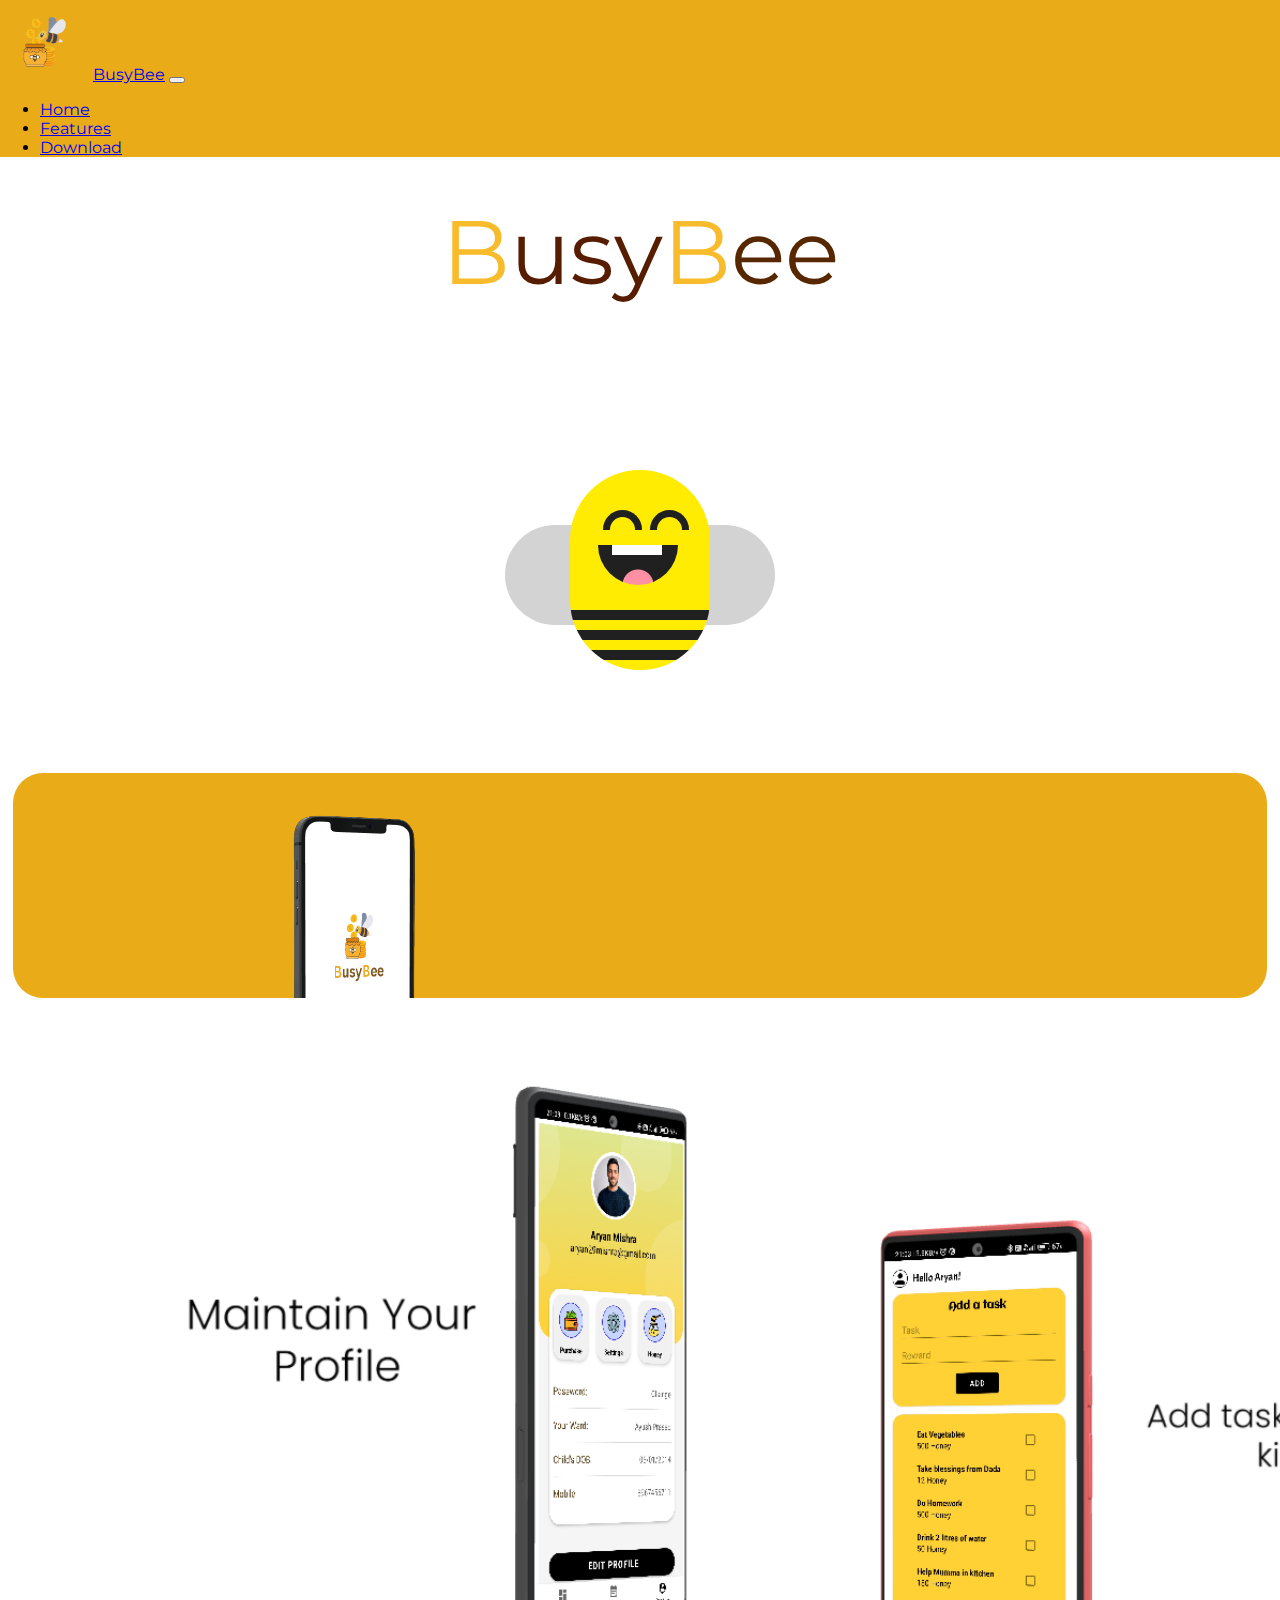
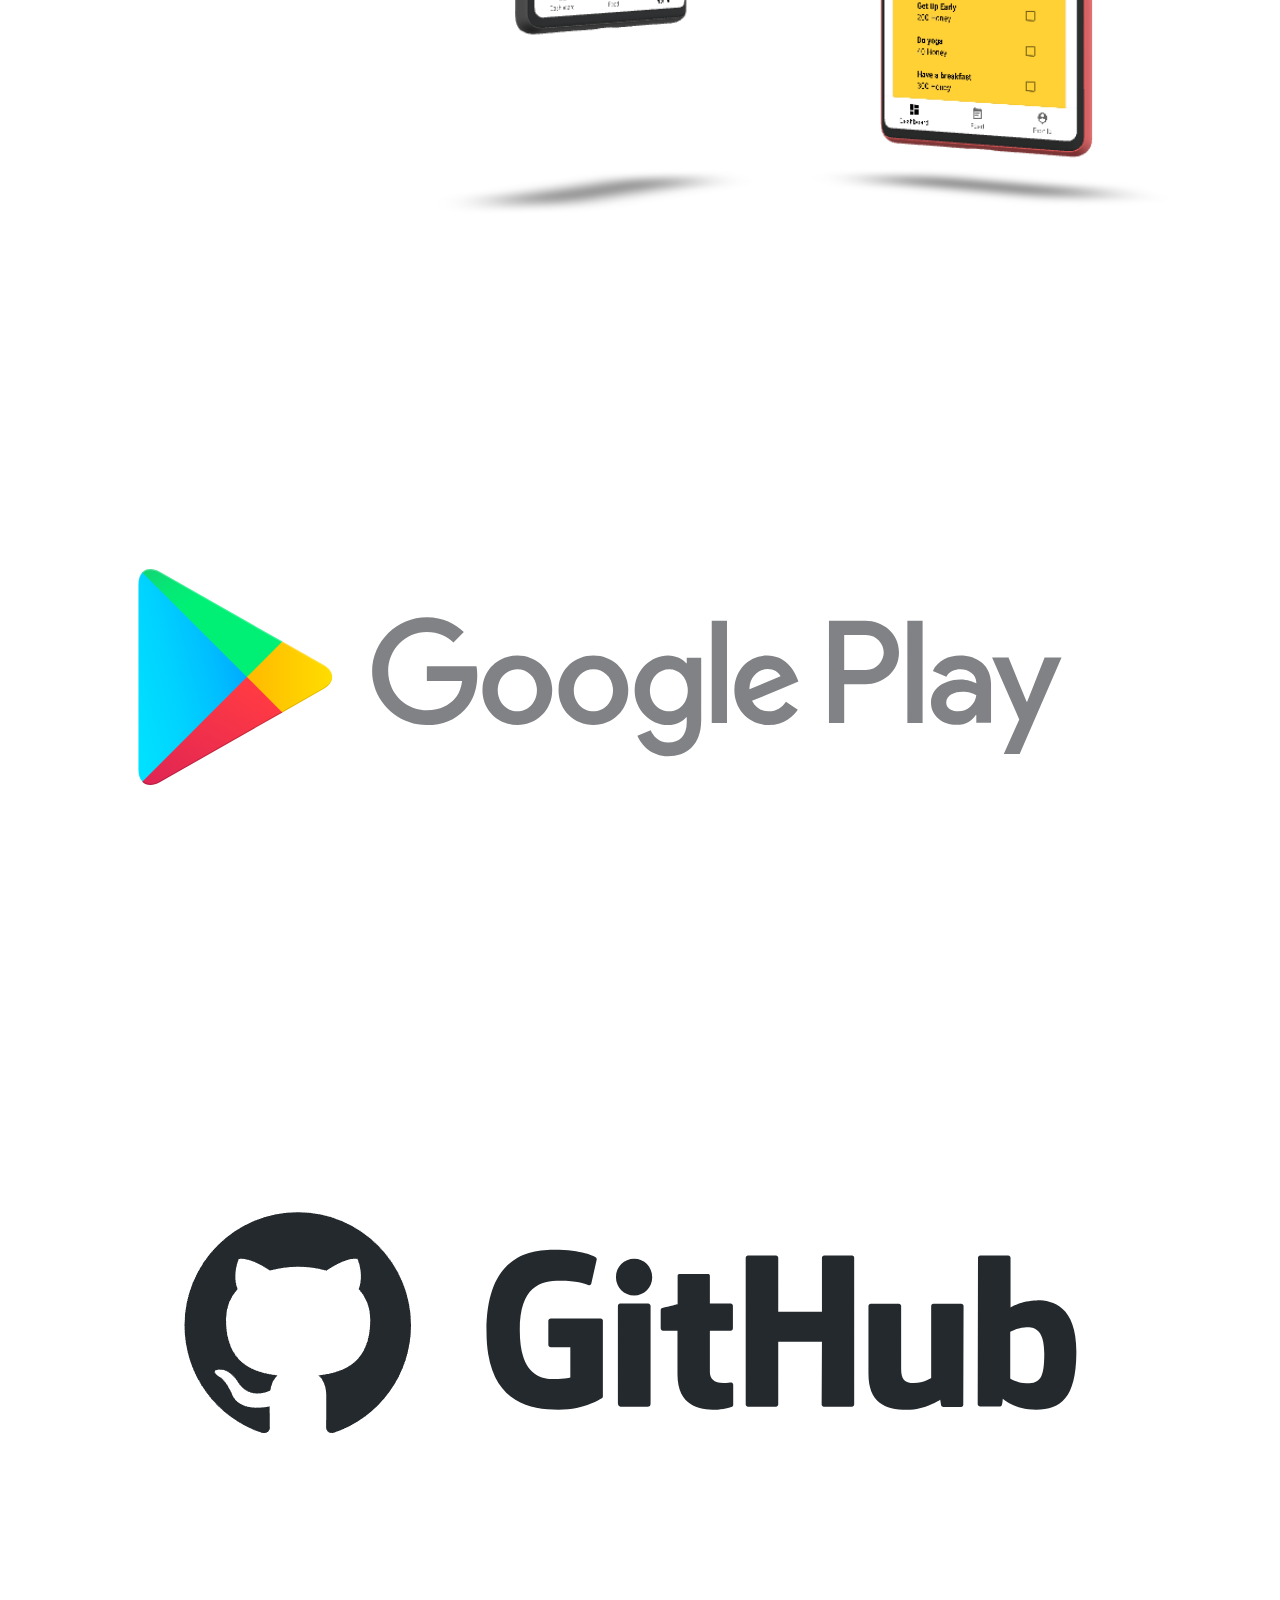
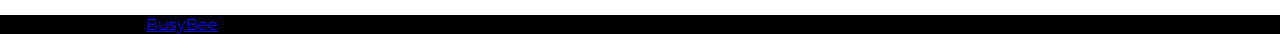
<file: BusyBeeWeb/index.html>
<!DOCTYPE html>
<html lang="en">
  <head>
    <meta charset="UTF-8" />
    <meta http-equiv="X-UA-Compatible" content="IE=edge" />
    <meta name="viewport" content="width=device-width, initial-scale=1.0" />
    <title>BusyBee</title>
    <link rel="stylesheet" href="../BusyBeeWeb/index.css" />
    <link rel="preconnect" href="https://fonts.googleapis.com" />
    <link rel="preconnect" href="https://fonts.gstatic.com" crossorigin />
    <link
      href="https://fonts.googleapis.com/css2?family=Montserrat&display=swap"
      rel="stylesheet"
    />
    <link
      rel="icon"
      type="image/x-icon"
      href="../BusyBeeWeb/images/favicon.png"
    />
    <link
      href="https://cdn.jsdelivr.net/npm/bootstrap@5.3.0-alpha1/dist/css/bootstrap.min.css"
      rel="stylesheet"
      integrity="sha384-GLhlTQ8iRABdZLl6O3oVMWSktQOp6b7In1Zl3/Jr59b6EGGoI1aFkw7cmDA6j6gD"
      crossorigin="anonymous"
    />
    <style>
      @import url("https://fonts.googleapis.com/css2?family=Montserrat&display=swap");
    </style>
  </head>
  <body>
    <nav
      class="navbar navbar-expand-lg sticky-top fs-4"
      style="background-color: #e9ab17; width: 100%"
    >
      <div class="container-fluid">
        <img src="../BusyBeeWeb/images/favicon.png" style="height: 80px" />
        <a class="navbar-brand justify-content-start fs-2 fw-bolder" href="#"
          >BusyBee</a
        >
        <button
          class="navbar-toggler"
          type="button"
          data-bs-toggle="collapse"
          data-bs-target="#navbarNav"
          aria-controls="navbarNav"
          aria-expanded="false"
          aria-label="Toggle navigation"
        >
          <span class="navbar-toggler-icon"></span>
        </button>
        <div
          class="collapse navbar-collapse justify-content-end"
          id="navbarNav"
        >
          <ul class="navbar-nav">
            <li class="nav-item">
              <a class="nav-link active" aria-current="page" href="#">Home</a>
            </li>
            <li class="nav-item">
              <a class="nav-link" href="#Features">Features</a>
            </li>
            <li class="nav-item">
              <a class="nav-link" href="#Download">Download</a>
            </li>
          </ul>
        </div>
      </div>
    </nav>
    <div
      class="container-fluid"
      style="height: 600px; width: 100%; background: rgb(255, 255, 255)"
    >
      <div
        class="d-flex justify-content-center flex-row mx-auto"
        style="position: relative; top: 4%; text-align: center; width: auto"
      >
        <div
          class="fw-bolder mx-auto d-inline-block container-fluid"
          style="position: relative; font-size: 10vh; color: #f8bb2c"
        >
          B<span style="color: rgb(87, 29, 0)">usy</span>B<span
            style="color: rgb(87, 39, 0)"
            >ee</span
          >
        </div>
      </div>

      <div class="bee">
        <div class="eye"></div>
        <div class="antenna"></div>
        <div class="mouth"></div>
      </div>
    </div>
    <div
      class="d-flex justify-content-center h-75"
      style="
        background-color: #e9ab17;
        border-radius: 30px;
        width: auto;
        align-items: center;
        margin-left: 1vw;
        margin-right: 1vw;
        height: 25vh;
      "
    >
      <div>
        <img
          src="../BusyBeeWeb/images/ssintro.png"
          id="introscreen"
          style="height: auto; max-width: 100%"
        />
      </div>
      <div class="fs-2" id="introtext" style="padding: 1vw ;">
        Connect with your kids<br />
        and make parenting a breeze with <br />BusyBee
      </div>
    </div>
    <div
      class="container-fluid"
      id="Features"
      style="margin-left: 2vw; width: auto"
    >
      <img class="container-fluid" src="../BusyBeeWeb/images/sss.png" />
    </div>
    <div class="container fluid d-flex flex-row justify-content-center align-items-center" id="Download">
      <div>
        <a
          href="https://play.google.com"
          target="_blank"
          rel="noopener noreferrer"
        >
          <img
            class="mx-auto w-75"
            src="../BusyBeeWeb/images/Google_Play-Logo.wine.svg"
            style="max-width: 100%; height: auto"
          />
        </a>
      </div>

      <div>
        <a
          href="https://github.com/aryanmishra29/BusyBee"
          target="_blank"
          rel="noopener noreferrer"
          ><img  class="w-75" src="../BusyBeeWeb/images/ghublogo.png"
        ></a>
      </div>
    </div>
    <footer class="bg-dark text-center text-lg-start">
      <!-- Copyright -->
      <div class="text-center p-3 text-light" style="background-color: rgb(0, 0, 0);">
        © 2023 Copyright:
        <a class="text-light" href="#">BusyBee</a>
      </div>
      <!-- Copyright -->
    </footer>

    <script
      src="https://cdn.jsdelivr.net/npm/bootstrap@5.3.0-alpha1/dist/js/bootstrap.bundle.min.js"
      integrity="sha384-w76AqPfDkMBDXo30jS1Sgez6pr3x5MlQ1ZAGC+nuZB+EYdgRZgiwxhTBTkF7CXvN"
      crossorigin="anonymous"
    ></script>
    <script src="bee.js"></script>
  </body>
</html>
</file>
<file: BusyBeeWeb/index.css>
body{
    font-family: 'Montserrat', sans-serif;
    margin: 0;
    padding: 0;
    /* overflow: hidden; */
}
.bee {
    height: 100px;
    width: 270px;
    background-color: rgb(211, 211, 211);
    position: absolute;
    margin: auto;
    left: 0;
    right: 0;
    top: 20%;
    bottom: -70px;
    border-radius: 50px;
    animation: fly 4s infinite;
  }
  @keyframes fly {
    50% {
      transform: translateY(-150px);
    }
  }
  .bee:before {
    position: absolute;
    content: "";
    height: 200px;
    width: 140px;
    background: linear-gradient(
      #ffec02 70%,
      #202020 70%,
      #202020 75%,
      #ffec02 75%,
      #ffec02 80%,
      #202020 80%,
      #202020 85%,
      #ffec02 85%,
      #ffec02 90%,
      #202020 90%,
      #202020 95%,
      #ffec02 95%
    );
    border-radius: 70px;
    left: 65px;
    bottom: -45px;
  }
  .eye,
  .eye:before {
    position: absolute;
    height: 13.5px;
    width: 25px;
    border: 7px solid #202020;
    border-radius: 20px 20px 0 0;
    bottom: 95px;
    border-bottom: none;
  }
  .eye {
    left: 98px;
  }
  .eye:before {
    content: "";
    bottom: 0;
    left: 40px;
  }
  .antenna,
  .antenna:before {
    position: absolute;
    height: 50px;
    width: 8px;
    background-color: #202020;
  }
  .antenna {
    left: 164px;
    bottom: 130px;
    transform: rotate(25deg);
    z-index: -1;
  }
  .antenna:before {
    content: "";
    right: 55px;
    top: 25px;
    transform: rotate(-50deg);
  }
  .antenna:after {
    position: absolute;
    content: "";
    height: 20px;
    width: 20px;
    background-color: #202020;
    border-radius: 50%;
    left: -6px;
    bottom: 40px;
    box-shadow: -72px 35px #202020;
  }
  .mouth {
    position: absolute;
    height: 40px;
    width: 80px;
    background: radial-gradient(circle at 50% 100%, #ff90a3 15px, #202020 16px);
    top: 20px;
    left: 93px;
    border-radius: 0 0 40px 40px;
  }
  .mouth:before {
    position: absolute;
    content: "";
    height: 10px;
    width: 50px;
    background-color: #ffffff;
    left: 14px;
    top: -0.5px;
  }
#introscreen {
  animation-name: floatin;
  animation-duration: 2s; 

}
#introtext{
  animation-name: floatin;
  animation-duration: 2s; 

}
@keyframes floatin { 
  from{
    opacity: 0%;
  }
  to{
    opacity: 100%;
  }
  
  
}
</file>
